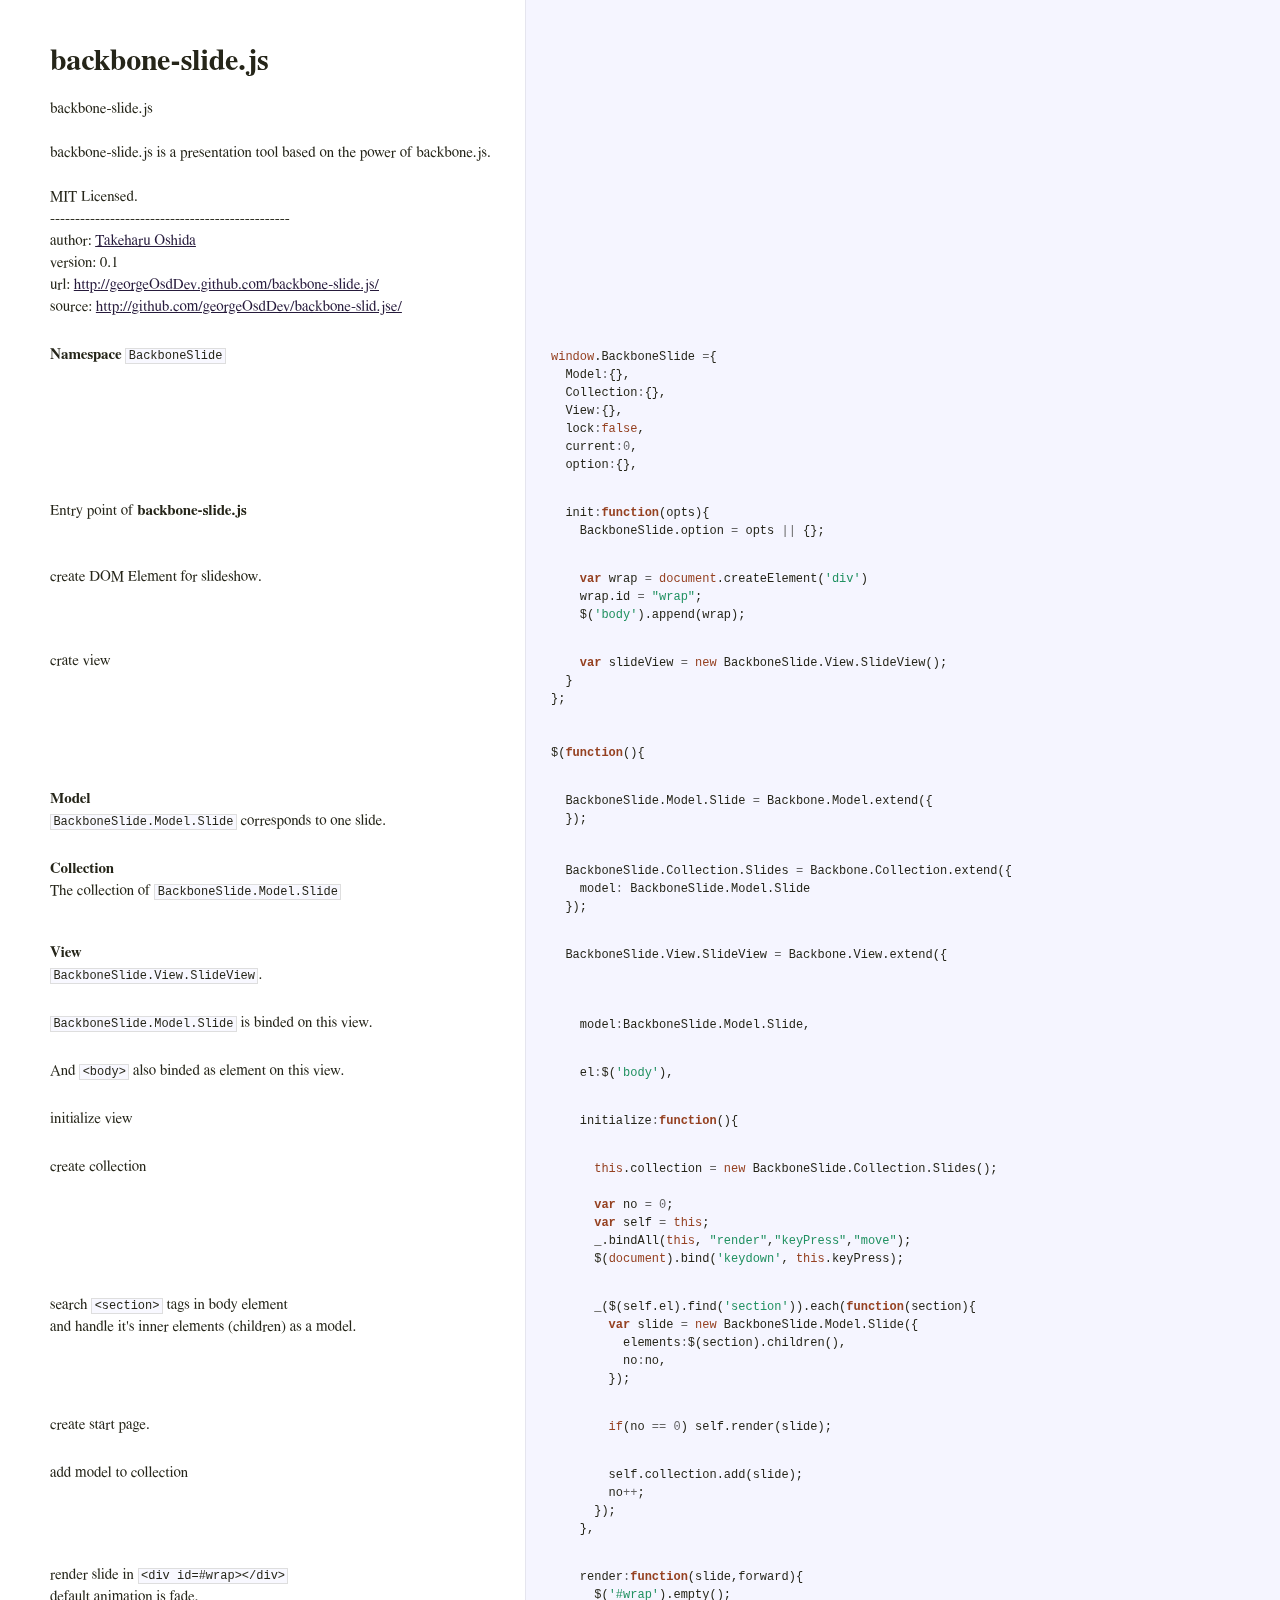
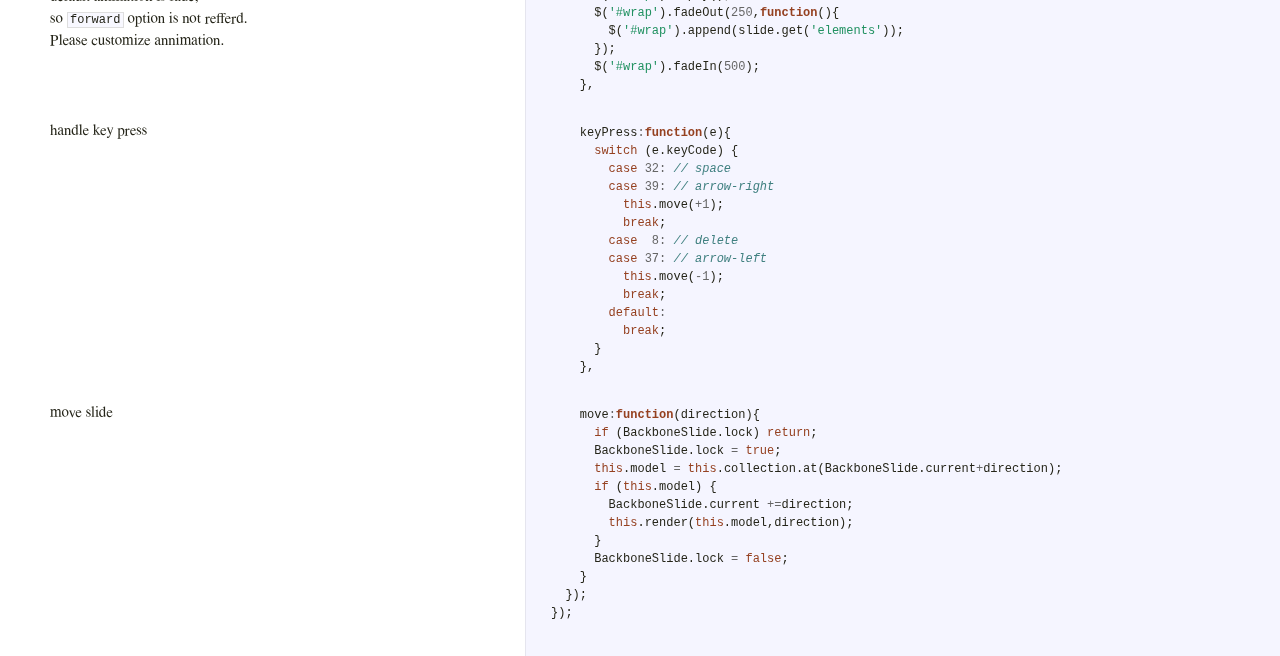
<file: doc/backbone-slide.html>
<!DOCTYPE html>  <html> <head>   <title>backbone-slide.js</title>   <meta http-equiv="content-type" content="text/html; charset=UTF-8">   <link rel="stylesheet" media="all" href="docco.css" /> </head> <body>   <div id="container">     <div id="background"></div>          <table cellpadding="0" cellspacing="0">       <thead>         <tr>           <th class="docs">             <h1>               backbone-slide.js             </h1>           </th>           <th class="code">           </th>         </tr>       </thead>       <tbody>                               <tr id="section-1">             <td class="docs">               <div class="pilwrap">                 <a class="pilcrow" href="#section-1">&#182;</a>               </div>               <p>backbone-slide.js<br>
<br>
backbone-slide.js is a presentation tool based on the power of backbone.js.<br>
<br>
MIT Licensed.<br>
------------------------------------------------<br>
author:  <a href="http://about.me/takeharu.oshida">Takeharu Oshida</a><br>
version: 0.1<br>
url:     <a href="http://georgeOsdDev.github.com/backbone-slide.js/">http://georgeOsdDev.github.com/backbone-slide.js/</a><br>
source:  <a href="http://github.com/georgeOsdDev/backbone-slide.js/">http://github.com/georgeOsdDev/backbone-slid.jse/</a><br></p>             </td>             <td class="code">               <div class="highlight"><pre></pre></div>             </td>           </tr>                               <tr id="section-2">             <td class="docs">               <div class="pilwrap">                 <a class="pilcrow" href="#section-2">&#182;</a>               </div>               <p><strong>Namespace</strong> <code>BackboneSlide</code></p>             </td>             <td class="code">               <div class="highlight"><pre><span class="nb">window</span><span class="p">.</span><span class="nx">BackboneSlide</span> <span class="o">=</span><span class="p">{</span>
  <span class="nx">Model</span><span class="o">:</span><span class="p">{},</span>
  <span class="nx">Collection</span><span class="o">:</span><span class="p">{},</span>
  <span class="nx">View</span><span class="o">:</span><span class="p">{},</span>
  <span class="nx">lock</span><span class="o">:</span><span class="kc">false</span><span class="p">,</span>
  <span class="nx">current</span><span class="o">:</span><span class="mi">0</span><span class="p">,</span>
  <span class="nx">option</span><span class="o">:</span><span class="p">{},</span></pre></div>             </td>           </tr>                               <tr id="section-3">             <td class="docs">               <div class="pilwrap">                 <a class="pilcrow" href="#section-3">&#182;</a>               </div>               <p>Entry point of <strong>backbone-slide.js</strong></p>             </td>             <td class="code">               <div class="highlight"><pre>  <span class="nx">init</span><span class="o">:</span><span class="kd">function</span><span class="p">(</span><span class="nx">opts</span><span class="p">){</span>
    <span class="nx">BackboneSlide</span><span class="p">.</span><span class="nx">option</span> <span class="o">=</span> <span class="nx">opts</span> <span class="o">||</span> <span class="p">{};</span></pre></div>             </td>           </tr>                               <tr id="section-4">             <td class="docs">               <div class="pilwrap">                 <a class="pilcrow" href="#section-4">&#182;</a>               </div>               <p>create DOM Element for slideshow.</p>             </td>             <td class="code">               <div class="highlight"><pre>    <span class="kd">var</span> <span class="nx">wrap</span> <span class="o">=</span> <span class="nb">document</span><span class="p">.</span><span class="nx">createElement</span><span class="p">(</span><span class="s1">&#39;div&#39;</span><span class="p">)</span>
    <span class="nx">wrap</span><span class="p">.</span><span class="nx">id</span> <span class="o">=</span> <span class="s2">&quot;wrap&quot;</span><span class="p">;</span>
    <span class="nx">$</span><span class="p">(</span><span class="s1">&#39;body&#39;</span><span class="p">).</span><span class="nx">append</span><span class="p">(</span><span class="nx">wrap</span><span class="p">);</span></pre></div>             </td>           </tr>                               <tr id="section-5">             <td class="docs">               <div class="pilwrap">                 <a class="pilcrow" href="#section-5">&#182;</a>               </div>               <p>crate view</p>             </td>             <td class="code">               <div class="highlight"><pre>    <span class="kd">var</span> <span class="nx">slideView</span> <span class="o">=</span> <span class="k">new</span> <span class="nx">BackboneSlide</span><span class="p">.</span><span class="nx">View</span><span class="p">.</span><span class="nx">SlideView</span><span class="p">();</span>
  <span class="p">}</span>
<span class="p">};</span>


<span class="nx">$</span><span class="p">(</span><span class="kd">function</span><span class="p">(){</span></pre></div>             </td>           </tr>                               <tr id="section-6">             <td class="docs">               <div class="pilwrap">                 <a class="pilcrow" href="#section-6">&#182;</a>               </div>               <p><strong>Model</strong><br>
<code>BackboneSlide.Model.Slide</code> corresponds to one slide.</p>             </td>             <td class="code">               <div class="highlight"><pre>  <span class="nx">BackboneSlide</span><span class="p">.</span><span class="nx">Model</span><span class="p">.</span><span class="nx">Slide</span> <span class="o">=</span> <span class="nx">Backbone</span><span class="p">.</span><span class="nx">Model</span><span class="p">.</span><span class="nx">extend</span><span class="p">({</span>
  <span class="p">});</span></pre></div>             </td>           </tr>                               <tr id="section-7">             <td class="docs">               <div class="pilwrap">                 <a class="pilcrow" href="#section-7">&#182;</a>               </div>               <p><strong>Collection</strong><br>
The collection of <code>BackboneSlide.Model.Slide</code></p>             </td>             <td class="code">               <div class="highlight"><pre>  <span class="nx">BackboneSlide</span><span class="p">.</span><span class="nx">Collection</span><span class="p">.</span><span class="nx">Slides</span> <span class="o">=</span> <span class="nx">Backbone</span><span class="p">.</span><span class="nx">Collection</span><span class="p">.</span><span class="nx">extend</span><span class="p">({</span>
    <span class="nx">model</span><span class="o">:</span> <span class="nx">BackboneSlide</span><span class="p">.</span><span class="nx">Model</span><span class="p">.</span><span class="nx">Slide</span>
  <span class="p">});</span></pre></div>             </td>           </tr>                               <tr id="section-8">             <td class="docs">               <div class="pilwrap">                 <a class="pilcrow" href="#section-8">&#182;</a>               </div>               <p><strong>View</strong><br>
<code>BackboneSlide.View.SlideView</code>.</p>             </td>             <td class="code">               <div class="highlight"><pre>  <span class="nx">BackboneSlide</span><span class="p">.</span><span class="nx">View</span><span class="p">.</span><span class="nx">SlideView</span> <span class="o">=</span> <span class="nx">Backbone</span><span class="p">.</span><span class="nx">View</span><span class="p">.</span><span class="nx">extend</span><span class="p">({</span> </pre></div>             </td>           </tr>                               <tr id="section-9">             <td class="docs">               <div class="pilwrap">                 <a class="pilcrow" href="#section-9">&#182;</a>               </div>               <p><code>BackboneSlide.Model.Slide</code> is binded on this view.</p>             </td>             <td class="code">               <div class="highlight"><pre>    <span class="nx">model</span><span class="o">:</span><span class="nx">BackboneSlide</span><span class="p">.</span><span class="nx">Model</span><span class="p">.</span><span class="nx">Slide</span><span class="p">,</span></pre></div>             </td>           </tr>                               <tr id="section-10">             <td class="docs">               <div class="pilwrap">                 <a class="pilcrow" href="#section-10">&#182;</a>               </div>               <p>And <code>&lt;body&gt;</code> also binded as element on this view.</p>             </td>             <td class="code">               <div class="highlight"><pre>    <span class="nx">el</span><span class="o">:</span><span class="nx">$</span><span class="p">(</span><span class="s1">&#39;body&#39;</span><span class="p">),</span></pre></div>             </td>           </tr>                               <tr id="section-11">             <td class="docs">               <div class="pilwrap">                 <a class="pilcrow" href="#section-11">&#182;</a>               </div>               <p>initialize view</p>             </td>             <td class="code">               <div class="highlight"><pre>    <span class="nx">initialize</span><span class="o">:</span><span class="kd">function</span><span class="p">(){</span></pre></div>             </td>           </tr>                               <tr id="section-12">             <td class="docs">               <div class="pilwrap">                 <a class="pilcrow" href="#section-12">&#182;</a>               </div>               <p>create collection</p>             </td>             <td class="code">               <div class="highlight"><pre>      <span class="k">this</span><span class="p">.</span><span class="nx">collection</span> <span class="o">=</span> <span class="k">new</span> <span class="nx">BackboneSlide</span><span class="p">.</span><span class="nx">Collection</span><span class="p">.</span><span class="nx">Slides</span><span class="p">();</span>

      <span class="kd">var</span> <span class="nx">no</span> <span class="o">=</span> <span class="mi">0</span><span class="p">;</span>
      <span class="kd">var</span> <span class="nx">self</span> <span class="o">=</span> <span class="k">this</span><span class="p">;</span>
      <span class="nx">_</span><span class="p">.</span><span class="nx">bindAll</span><span class="p">(</span><span class="k">this</span><span class="p">,</span> <span class="s2">&quot;render&quot;</span><span class="p">,</span><span class="s2">&quot;keyPress&quot;</span><span class="p">,</span><span class="s2">&quot;move&quot;</span><span class="p">);</span>
      <span class="nx">$</span><span class="p">(</span><span class="nb">document</span><span class="p">).</span><span class="nx">bind</span><span class="p">(</span><span class="s1">&#39;keydown&#39;</span><span class="p">,</span> <span class="k">this</span><span class="p">.</span><span class="nx">keyPress</span><span class="p">);</span></pre></div>             </td>           </tr>                               <tr id="section-13">             <td class="docs">               <div class="pilwrap">                 <a class="pilcrow" href="#section-13">&#182;</a>               </div>               <p>search <code>&lt;section&gt;</code> tags in body element<br>
and handle it's inner elements (children) as a model.</p>             </td>             <td class="code">               <div class="highlight"><pre>      <span class="nx">_</span><span class="p">(</span><span class="nx">$</span><span class="p">(</span><span class="nx">self</span><span class="p">.</span><span class="nx">el</span><span class="p">).</span><span class="nx">find</span><span class="p">(</span><span class="s1">&#39;section&#39;</span><span class="p">)).</span><span class="nx">each</span><span class="p">(</span><span class="kd">function</span><span class="p">(</span><span class="nx">section</span><span class="p">){</span>
        <span class="kd">var</span> <span class="nx">slide</span> <span class="o">=</span> <span class="k">new</span> <span class="nx">BackboneSlide</span><span class="p">.</span><span class="nx">Model</span><span class="p">.</span><span class="nx">Slide</span><span class="p">({</span>
          <span class="nx">elements</span><span class="o">:</span><span class="nx">$</span><span class="p">(</span><span class="nx">section</span><span class="p">).</span><span class="nx">children</span><span class="p">(),</span>
          <span class="nx">no</span><span class="o">:</span><span class="nx">no</span><span class="p">,</span>
        <span class="p">});</span></pre></div>             </td>           </tr>                               <tr id="section-14">             <td class="docs">               <div class="pilwrap">                 <a class="pilcrow" href="#section-14">&#182;</a>               </div>               <p>create start page.</p>             </td>             <td class="code">               <div class="highlight"><pre>        <span class="k">if</span><span class="p">(</span><span class="nx">no</span> <span class="o">==</span> <span class="mi">0</span><span class="p">)</span> <span class="nx">self</span><span class="p">.</span><span class="nx">render</span><span class="p">(</span><span class="nx">slide</span><span class="p">);</span></pre></div>             </td>           </tr>                               <tr id="section-15">             <td class="docs">               <div class="pilwrap">                 <a class="pilcrow" href="#section-15">&#182;</a>               </div>               <p>add model to collection</p>             </td>             <td class="code">               <div class="highlight"><pre>        <span class="nx">self</span><span class="p">.</span><span class="nx">collection</span><span class="p">.</span><span class="nx">add</span><span class="p">(</span><span class="nx">slide</span><span class="p">);</span>
        <span class="nx">no</span><span class="o">++</span><span class="p">;</span>
      <span class="p">});</span>
    <span class="p">},</span></pre></div>             </td>           </tr>                               <tr id="section-16">             <td class="docs">               <div class="pilwrap">                 <a class="pilcrow" href="#section-16">&#182;</a>               </div>               <p>render slide in <code>&lt;div id=#wrap&gt;&lt;/div&gt;</code><br>
default animation is fade,<br>
so <code>forward</code> option is not refferd.<br>
Please customize annimation.</p>             </td>             <td class="code">               <div class="highlight"><pre>    <span class="nx">render</span><span class="o">:</span><span class="kd">function</span><span class="p">(</span><span class="nx">slide</span><span class="p">,</span><span class="nx">forward</span><span class="p">){</span>
      <span class="nx">$</span><span class="p">(</span><span class="s1">&#39;#wrap&#39;</span><span class="p">).</span><span class="nx">empty</span><span class="p">();</span>
      <span class="nx">$</span><span class="p">(</span><span class="s1">&#39;#wrap&#39;</span><span class="p">).</span><span class="nx">fadeOut</span><span class="p">(</span><span class="mi">250</span><span class="p">,</span><span class="kd">function</span><span class="p">(){</span>
        <span class="nx">$</span><span class="p">(</span><span class="s1">&#39;#wrap&#39;</span><span class="p">).</span><span class="nx">append</span><span class="p">(</span><span class="nx">slide</span><span class="p">.</span><span class="nx">get</span><span class="p">(</span><span class="s1">&#39;elements&#39;</span><span class="p">));</span>
      <span class="p">});</span>
      <span class="nx">$</span><span class="p">(</span><span class="s1">&#39;#wrap&#39;</span><span class="p">).</span><span class="nx">fadeIn</span><span class="p">(</span><span class="mi">500</span><span class="p">);</span>
    <span class="p">},</span></pre></div>             </td>           </tr>                               <tr id="section-17">             <td class="docs">               <div class="pilwrap">                 <a class="pilcrow" href="#section-17">&#182;</a>               </div>               <p>handle key press</p>             </td>             <td class="code">               <div class="highlight"><pre>    <span class="nx">keyPress</span><span class="o">:</span><span class="kd">function</span><span class="p">(</span><span class="nx">e</span><span class="p">){</span>
      <span class="k">switch</span> <span class="p">(</span><span class="nx">e</span><span class="p">.</span><span class="nx">keyCode</span><span class="p">)</span> <span class="p">{</span>
        <span class="k">case</span> <span class="mi">32</span><span class="o">:</span> <span class="c1">// space</span>
        <span class="k">case</span> <span class="mi">39</span><span class="o">:</span> <span class="c1">// arrow-right</span>
          <span class="k">this</span><span class="p">.</span><span class="nx">move</span><span class="p">(</span><span class="o">+</span><span class="mi">1</span><span class="p">);</span>
          <span class="k">break</span><span class="p">;</span>
        <span class="k">case</span>  <span class="mi">8</span><span class="o">:</span> <span class="c1">// delete</span>
        <span class="k">case</span> <span class="mi">37</span><span class="o">:</span> <span class="c1">// arrow-left</span>
          <span class="k">this</span><span class="p">.</span><span class="nx">move</span><span class="p">(</span><span class="o">-</span><span class="mi">1</span><span class="p">);</span>
          <span class="k">break</span><span class="p">;</span>
        <span class="k">default</span><span class="o">:</span>
          <span class="k">break</span><span class="p">;</span>
      <span class="p">}</span>
    <span class="p">},</span></pre></div>             </td>           </tr>                               <tr id="section-18">             <td class="docs">               <div class="pilwrap">                 <a class="pilcrow" href="#section-18">&#182;</a>               </div>               <p>move slide</p>             </td>             <td class="code">               <div class="highlight"><pre>    <span class="nx">move</span><span class="o">:</span><span class="kd">function</span><span class="p">(</span><span class="nx">direction</span><span class="p">){</span>
      <span class="k">if</span> <span class="p">(</span><span class="nx">BackboneSlide</span><span class="p">.</span><span class="nx">lock</span><span class="p">)</span> <span class="k">return</span><span class="p">;</span>
      <span class="nx">BackboneSlide</span><span class="p">.</span><span class="nx">lock</span> <span class="o">=</span> <span class="kc">true</span><span class="p">;</span>
      <span class="k">this</span><span class="p">.</span><span class="nx">model</span> <span class="o">=</span> <span class="k">this</span><span class="p">.</span><span class="nx">collection</span><span class="p">.</span><span class="nx">at</span><span class="p">(</span><span class="nx">BackboneSlide</span><span class="p">.</span><span class="nx">current</span><span class="o">+</span><span class="nx">direction</span><span class="p">);</span>
      <span class="k">if</span> <span class="p">(</span><span class="k">this</span><span class="p">.</span><span class="nx">model</span><span class="p">)</span> <span class="p">{</span>
        <span class="nx">BackboneSlide</span><span class="p">.</span><span class="nx">current</span> <span class="o">+=</span><span class="nx">direction</span><span class="p">;</span>
        <span class="k">this</span><span class="p">.</span><span class="nx">render</span><span class="p">(</span><span class="k">this</span><span class="p">.</span><span class="nx">model</span><span class="p">,</span><span class="nx">direction</span><span class="p">);</span>
      <span class="p">}</span>
      <span class="nx">BackboneSlide</span><span class="p">.</span><span class="nx">lock</span> <span class="o">=</span> <span class="kc">false</span><span class="p">;</span>
    <span class="p">}</span>
  <span class="p">});</span>
<span class="p">});</span>

</pre></div>             </td>           </tr>                </tbody>     </table>   </div> </body> </html>
</file>
<file: doc/docco.css>
/*--------------------- Layout and Typography ----------------------------*/
body {
  font-family: 'Palatino Linotype', 'Book Antiqua', Palatino, FreeSerif, serif;
  font-size: 15px;
  line-height: 22px;
  color: #252519;
  margin: 0; padding: 0;
}
a {
  color: #261a3b;
}
  a:visited {
    color: #261a3b;
  }
p {
  margin: 0 0 15px 0;
}
h1, h2, h3, h4, h5, h6 {
  margin: 0px 0 15px 0;
}
  h1 {
    margin-top: 40px;
  }
hr {
    border: 0 none;
    border-top: 1px solid #e5e5ee;
    height: 1px;
    margin: 20px 0;
}
#container {
  position: relative;
}
#background {
  position: fixed;
  top: 0; left: 525px; right: 0; bottom: 0;
  background: #f5f5ff;
  border-left: 1px solid #e5e5ee;
  z-index: -1;
}
#jump_to, #jump_page {
  background: white;
  -webkit-box-shadow: 0 0 25px #777; -moz-box-shadow: 0 0 25px #777;
  -webkit-border-bottom-left-radius: 5px; -moz-border-radius-bottomleft: 5px;
  font: 10px Arial;
  text-transform: uppercase;
  cursor: pointer;
  text-align: right;
}
#jump_to, #jump_wrapper {
  position: fixed;
  right: 0; top: 0;
  padding: 5px 10px;
}
  #jump_wrapper {
    padding: 0;
    display: none;
  }
    #jump_to:hover #jump_wrapper {
      display: block;
    }
    #jump_page {
      padding: 5px 0 3px;
      margin: 0 0 25px 25px;
    }
      #jump_page .source {
        display: block;
        padding: 5px 10px;
        text-decoration: none;
        border-top: 1px solid #eee;
      }
        #jump_page .source:hover {
          background: #f5f5ff;
        }
        #jump_page .source:first-child {
        }
table td {
  border: 0;
  outline: 0;
}
  td.docs, th.docs {
    max-width: 450px;
    min-width: 450px;
    min-height: 5px;
    padding: 10px 25px 1px 50px;
    overflow-x: hidden;
    vertical-align: top;
    text-align: left;
  }
    .docs pre {
      margin: 15px 0 15px;
      padding-left: 15px;
    }
    .docs p tt, .docs p code {
      background: #f8f8ff;
      border: 1px solid #dedede;
      font-size: 12px;
      padding: 0 0.2em;
    }
    .pilwrap {
      position: relative;
    }
      .pilcrow {
        font: 12px Arial;
        text-decoration: none;
        color: #454545;
        position: absolute;
        top: 3px; left: -20px;
        padding: 1px 2px;
        opacity: 0;
        -webkit-transition: opacity 0.2s linear;
      }
        td.docs:hover .pilcrow {
          opacity: 1;
        }
  td.code, th.code {
    padding: 14px 15px 16px 25px;
    width: 100%;
    vertical-align: top;
    background: #f5f5ff;
    border-left: 1px solid #e5e5ee;
  }
    pre, tt, code {
      font-size: 12px; line-height: 18px;
      font-family: Menlo, Monaco, Consolas, "Lucida Console", monospace;
      margin: 0; padding: 0;
    }


/*---------------------- Syntax Highlighting -----------------------------*/
td.linenos { background-color: #f0f0f0; padding-right: 10px; }
span.lineno { background-color: #f0f0f0; padding: 0 5px 0 5px; }
body .hll { background-color: #ffffcc }
body .c { color: #408080; font-style: italic }  /* Comment */
body .err { border: 1px solid #FF0000 }         /* Error */
body .k { color: #954121 }                      /* Keyword */
body .o { color: #666666 }                      /* Operator */
body .cm { color: #408080; font-style: italic } /* Comment.Multiline */
body .cp { color: #BC7A00 }                     /* Comment.Preproc */
body .c1 { color: #408080; font-style: italic } /* Comment.Single */
body .cs { color: #408080; font-style: italic } /* Comment.Special */
body .gd { color: #A00000 }                     /* Generic.Deleted */
body .ge { font-style: italic }                 /* Generic.Emph */
body .gr { color: #FF0000 }                     /* Generic.Error */
body .gh { color: #000080; font-weight: bold }  /* Generic.Heading */
body .gi { color: #00A000 }                     /* Generic.Inserted */
body .go { color: #808080 }                     /* Generic.Output */
body .gp { color: #000080; font-weight: bold }  /* Generic.Prompt */
body .gs { font-weight: bold }                  /* Generic.Strong */
body .gu { color: #800080; font-weight: bold }  /* Generic.Subheading */
body .gt { color: #0040D0 }                     /* Generic.Traceback */
body .kc { color: #954121 }                     /* Keyword.Constant */
body .kd { color: #954121; font-weight: bold }  /* Keyword.Declaration */
body .kn { color: #954121; font-weight: bold }  /* Keyword.Namespace */
body .kp { color: #954121 }                     /* Keyword.Pseudo */
body .kr { color: #954121; font-weight: bold }  /* Keyword.Reserved */
body .kt { color: #B00040 }                     /* Keyword.Type */
body .m { color: #666666 }                      /* Literal.Number */
body .s { color: #219161 }                      /* Literal.String */
body .na { color: #7D9029 }                     /* Name.Attribute */
body .nb { color: #954121 }                     /* Name.Builtin */
body .nc { color: #0000FF; font-weight: bold }  /* Name.Class */
body .no { color: #880000 }                     /* Name.Constant */
body .nd { color: #AA22FF }                     /* Name.Decorator */
body .ni { color: #999999; font-weight: bold }  /* Name.Entity */
body .ne { color: #D2413A; font-weight: bold }  /* Name.Exception */
body .nf { color: #0000FF }                     /* Name.Function */
body .nl { color: #A0A000 }                     /* Name.Label */
body .nn { color: #0000FF; font-weight: bold }  /* Name.Namespace */
body .nt { color: #954121; font-weight: bold }  /* Name.Tag */
body .nv { color: #19469D }                     /* Name.Variable */
body .ow { color: #AA22FF; font-weight: bold }  /* Operator.Word */
body .w { color: #bbbbbb }                      /* Text.Whitespace */
body .mf { color: #666666 }                     /* Literal.Number.Float */
body .mh { color: #666666 }                     /* Literal.Number.Hex */
body .mi { color: #666666 }                     /* Literal.Number.Integer */
body .mo { color: #666666 }                     /* Literal.Number.Oct */
body .sb { color: #219161 }                     /* Literal.String.Backtick */
body .sc { color: #219161 }                     /* Literal.String.Char */
body .sd { color: #219161; font-style: italic } /* Literal.String.Doc */
body .s2 { color: #219161 }                     /* Literal.String.Double */
body .se { color: #BB6622; font-weight: bold }  /* Literal.String.Escape */
body .sh { color: #219161 }                     /* Literal.String.Heredoc */
body .si { color: #BB6688; font-weight: bold }  /* Literal.String.Interpol */
body .sx { color: #954121 }                     /* Literal.String.Other */
body .sr { color: #BB6688 }                     /* Literal.String.Regex */
body .s1 { color: #219161 }                     /* Literal.String.Single */
body .ss { color: #19469D }                     /* Literal.String.Symbol */
body .bp { color: #954121 }                     /* Name.Builtin.Pseudo */
body .vc { color: #19469D }                     /* Name.Variable.Class */
body .vg { color: #19469D }                     /* Name.Variable.Global */
body .vi { color: #19469D }                     /* Name.Variable.Instance */
body .il { color: #666666 }                     /* Literal.Number.Integer.Long */
</file>
